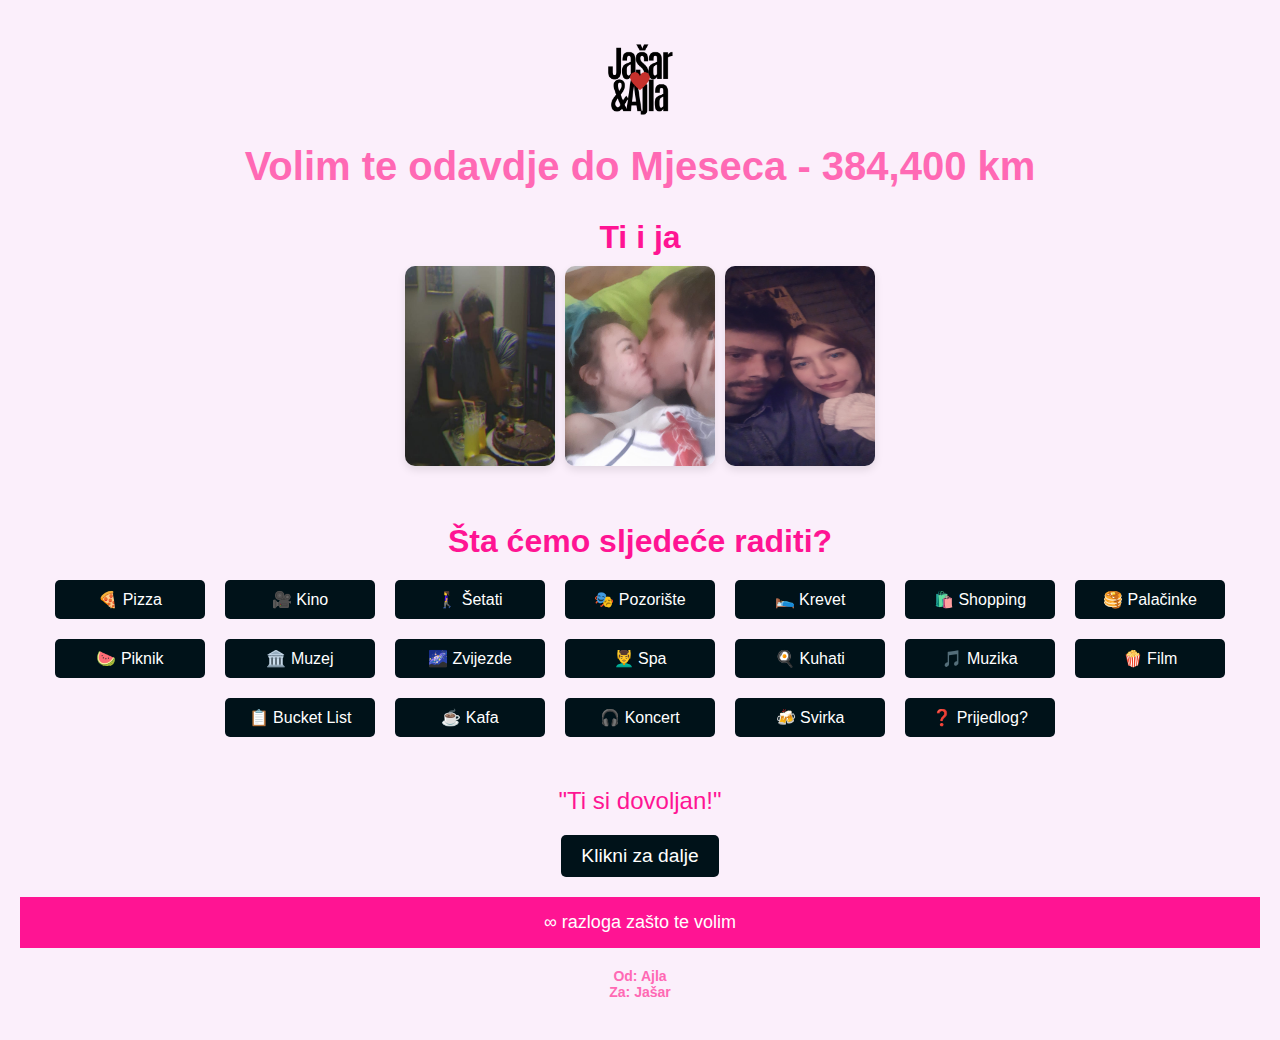
<file: index.html>
<!DOCTYPE html>
<html lang="en">
<head>
    <meta charset="UTF-8">
    <meta name="viewport" content="width=device-width, initial-scale=1.0">
    <title>Volim te</title>
    <link rel="stylesheet" href="style.css">
    <link rel="icon" href="Jašar&Ajla.png">

</head>
<body>
    <div class="container">
        <div class="image-container"></div>
            <img src="Jašar&Ajla.png" alt="Slika ljubavi" class="center-image">
        </div>
        <!-- Dodano -->
        <h1 id="loveMessage">Volim te odavdje do Mjeseca - 384,400 km</h1>
    </div>

    <!-- Galerija slika -->
    <div class="gallery">
        <h2>Ti i ja</h2>
        <div class="image-container">
            <img src="IMG_20210625_225605_290.jpg" alt="Slika 1">
            <img src="IMG-20210714-WA0121.jpg" alt="Slika 2">
            <img src="IMG-20220128-WA0006.jpg" alt="Slika 3">
        </div>
    </div>

    <!-- Aktivnosti -->
    <div class="activities">
        <h2>Šta ćemo sljedeće raditi?</h2>
        <button class="activity-btn">🍕 Pizza</button>
        <button class="activity-btn">🎥 Kino</button>
        <button class="activity-btn">🚶‍♀️ Šetati</button>
        <button class="activity-btn">🎭 Pozorište</button>
        <button class="activity-btn">🛌 Krevet</button>
        <button class="activity-btn">🛍️ Shopping</button>
        <button class="activity-btn">🥞 Palačinke</button>
        <button class="activity-btn">🍉 Piknik</button>
        <button class="activity-btn">🏛️ Muzej</button>
        <button class="activity-btn">🌌 Zvijezde</button>
        <button class="activity-btn">💆‍♂️ Spa</button>
        <button class="activity-btn">🍳 Kuhati</button>
        <button class="activity-btn">🎵 Muzika</button>
        <button class="activity-btn">🍿 Film</button>
        <button class="activity-btn">📋 Bucket List</button>
        <button class="activity-btn">☕ Kafa</button>
        <button class="activity-btn">🎧 Koncert</button>
        <button class="activity-btn">🍻 Svirka</button>
        <button class="activity-btn">❓ Prijedlog?</button>
    </div>    

    <div class="quotediv">
        <p id="quote">"Ti si dovoljan!"</p>
        <button id="nextQuoteBtn">Klikni za dalje</button>

        <a href="zastotevolim.html" style="text-decoration: none;">
            <button style="width: 100%; padding: 15px; background-color: #ff1493; color: white; border: none; font-size: 18px; margin-top: 20px;">
                ∞ razloga zašto te volim
            </button>
        </a>
    </div>

    <div class="container">
        <!-- Dodano -->
        <h2 id="fromTo">Od: Ajla <br>Za: Jašar</h2>
    </div>

    <script src="script.js"></script>
</body>
</html>
</file>
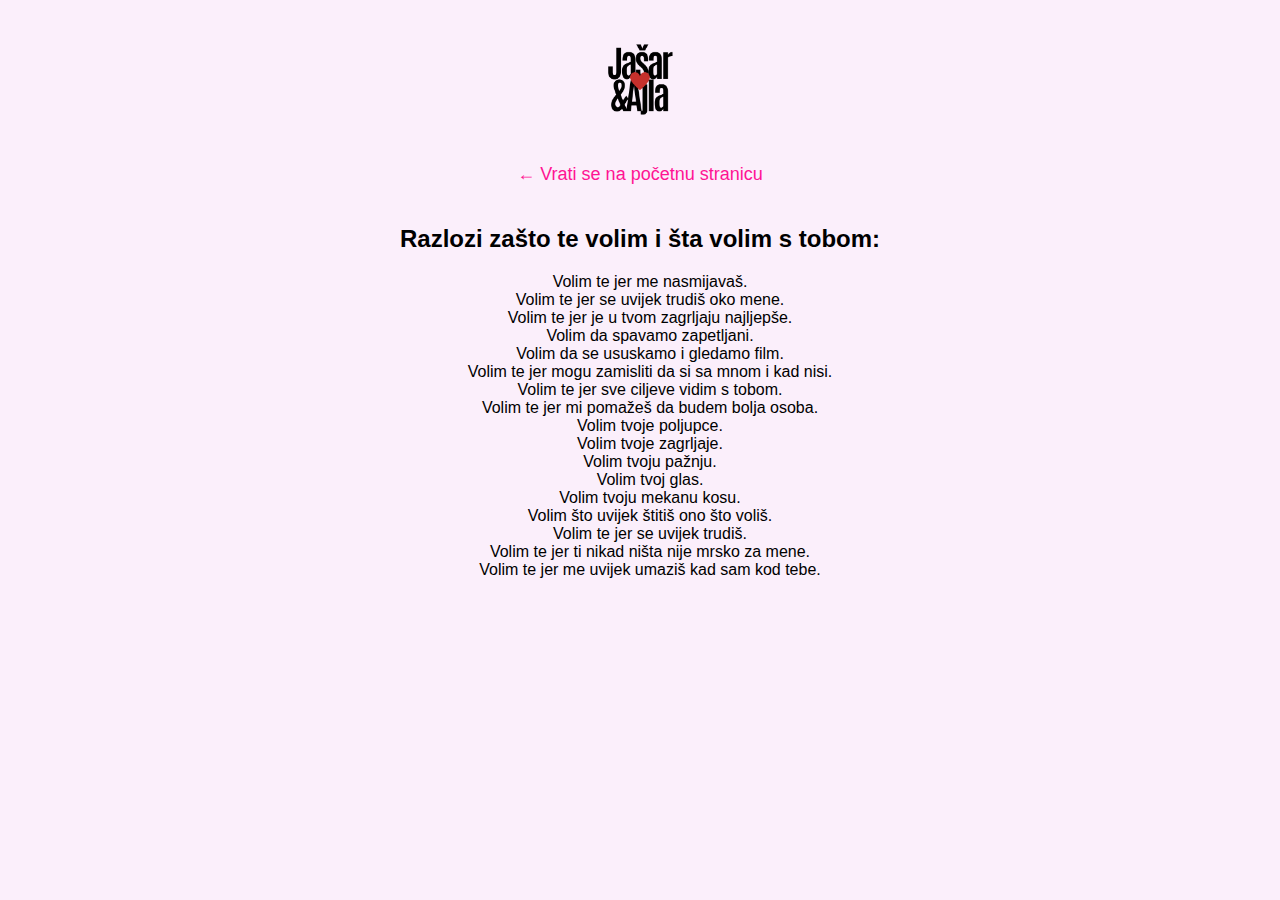
<file: zastotevolim.html>
<!DOCTYPE html>
<html lang="en">
<head>
    <meta charset="UTF-8">
    <meta name="viewport" content="width=device-width, initial-scale=1.0">
    <title>∞ razloga zašto te volim</title>
    <link rel="stylesheet" href="style.css">
    <link rel="icon" href="Jašar&Ajla.png">
</head>
<body>
    <div class="container">
        <div class="image-container"></div>
            <img src="Jašar&Ajla.png" alt="Slika ljubavi" class="center-image">
        </div>
        <!-- Dodano -->
    </div>
    <a href="index.html" class="back-button">&#8592; Vrati se na početnu stranicu</a>

    <h2>Razlozi zašto te volim i šta volim s tobom:</h2>
        <ul class="reasons-list">
            <li>Volim te jer me nasmijavaš.</li>
            <li>Volim te jer se uvijek trudiš oko mene.</li>
            <li>Volim te jer je u tvom zagrljaju najljepše.</li>
            <li>Volim da spavamo zapetljani.</li>
            <li>Volim da se ususkamo i gledamo film.</li>
            <li>Volim te jer mogu zamisliti da si sa mnom i kad nisi.</li>
            <li>Volim te jer sve ciljeve vidim s tobom.</li>
            <li>Volim te jer mi pomažeš da budem bolja osoba.</li>
            <li>Volim tvoje poljupce.</li>
            <li>Volim tvoje zagrljaje.</li>
            <li>Volim tvoju pažnju.</li>
            <li>Volim tvoj glas.</li>
            <li>Volim tvoju mekanu kosu.</li>
            <li>Volim što uvijek štitiš ono što voliš.</li>
            <li>Volim te jer se uvijek trudiš.</li>
            <li>Volim te jer ti nikad ništa nije mrsko za mene.</li>
            <li>Volim te jer me uvijek umaziš kad sam kod tebe.</li>
        </ul>
    
</body>
</html>
</file>
<file: style.css>
/* Osnovni stilovi */
body {
    font-family: 'Arial', sans-serif;
    background-color: #fbeffb;
    text-align: center;
    padding: 20px;
    margin: 0;
}

.container {
    margin-bottom: 20px;
}

.image-container {
    text-align: center; /* Centriranje sadržaja unutar diva */
    margin-bottom: 20px; /* Razmak ispod slike */
}

.center-image {
    height: 80px; /* Održavanje proporcija slike */
}
/* Stilovi za naslov 'Od: Ajla Za: Jašar' */
h2#fromTo {
    font-size: 14px;
    color: #ff69b4;
    margin-top: 20px;
}

/* Stilovi za glavnu poruku */
h1 {
    font-size: 2.5em;
    color: #ff69b4;
    margin-top: 10px;
}

/* Stilovi za galeriju */
.gallery {
    margin-top: 30px;
}

.gallery h2 {
    font-size: 2em;
    color: #ff1493;
    margin-bottom: 10px;
}

.image-container {
    display: flex;
    justify-content: center;
    gap: 10px;
}

.image-container img {
    width: 150px;
    height: 200px;
    border-radius: 10px;
    box-shadow: 0 4px 8px rgba(0, 0, 0, 0.1);
}

/* Stilovi za aktivnosti */
.activities {
    margin-top: 30px;
    display: flex;
    flex-wrap: wrap; /* Omogućava dugmadima da pređu u novi red */
    justify-content: center; /* Centriraj dugmad */
}

.activities h2 {
    font-size: 2em;
    color: #ff1493;
    margin-bottom: 10px;
    width: 100%; /* H2 zauzima cijelu širinu */
    text-align: center;
}

.activity-btn {
    background-color: #001219;
    color: white;
    font-size: 16px;
    padding: 10px 20px;
    margin: 10px;
    border: none;
    border-radius: 5px;
    cursor: pointer;
    text-align: center;
    width: 150px; /* Fiksna širina dugmadi */
}

.activity-btn:hover {
    background-color: #ff1493;
}

.activity-btn:active {
    transform: scale(0.98);
}

/* Za mobilne uređaje */
@media (max-width: 600px) {
    .activities {
        display: grid; /* Prebacujemo se na grid layout */
        grid-template-columns: repeat(2, 1fr); /* Dvije kolone jednakih širina */
        gap: 6px; /* Razmak između dugmadi */
        justify-items: center; /* Centriraj dugmad unutar svake kolone */
    }

    .activities h2 {
        grid-column: span 2; /* H2 sada zauzima dvije kolone u gridu */
        text-align: center;
    }

    .activity-btn {
        width: 100%; /* Dugmad će zauzimati punu širinu kolone na mobilnim uređajima */
        font-size: 12px;
    }
}

/* Stilovi za citate */
.quotediv {
    margin-top: 40px;
}

#quote {
    font-size: 1.5em;
    color: #ff1493;
    margin-bottom: 20px;
}

#nextQuoteBtn {
    background-color: #001219;
    color: white;
    font-size: 1.2em;
    padding: 10px 20px;
    border: none;
    border-radius: 5px;
    cursor: pointer;
}

#nextQuoteBtn:hover {
    background-color: #ff1493;
}

.back-button {
    display: inline-block;
    margin: 20px 0;
    text-decoration: none;
    color: #ff1493; /* Plava boja za strelicu */
    font-size: 18px; /* Veličina fonta */
}
.reasons-list {
    list-style-type: none; /* Oznaka za listu */
    padding-left: 20px; /* Razmak sa leve strane */
    margin-top: 20px; /* Razmak iznad liste */
}
</file>
